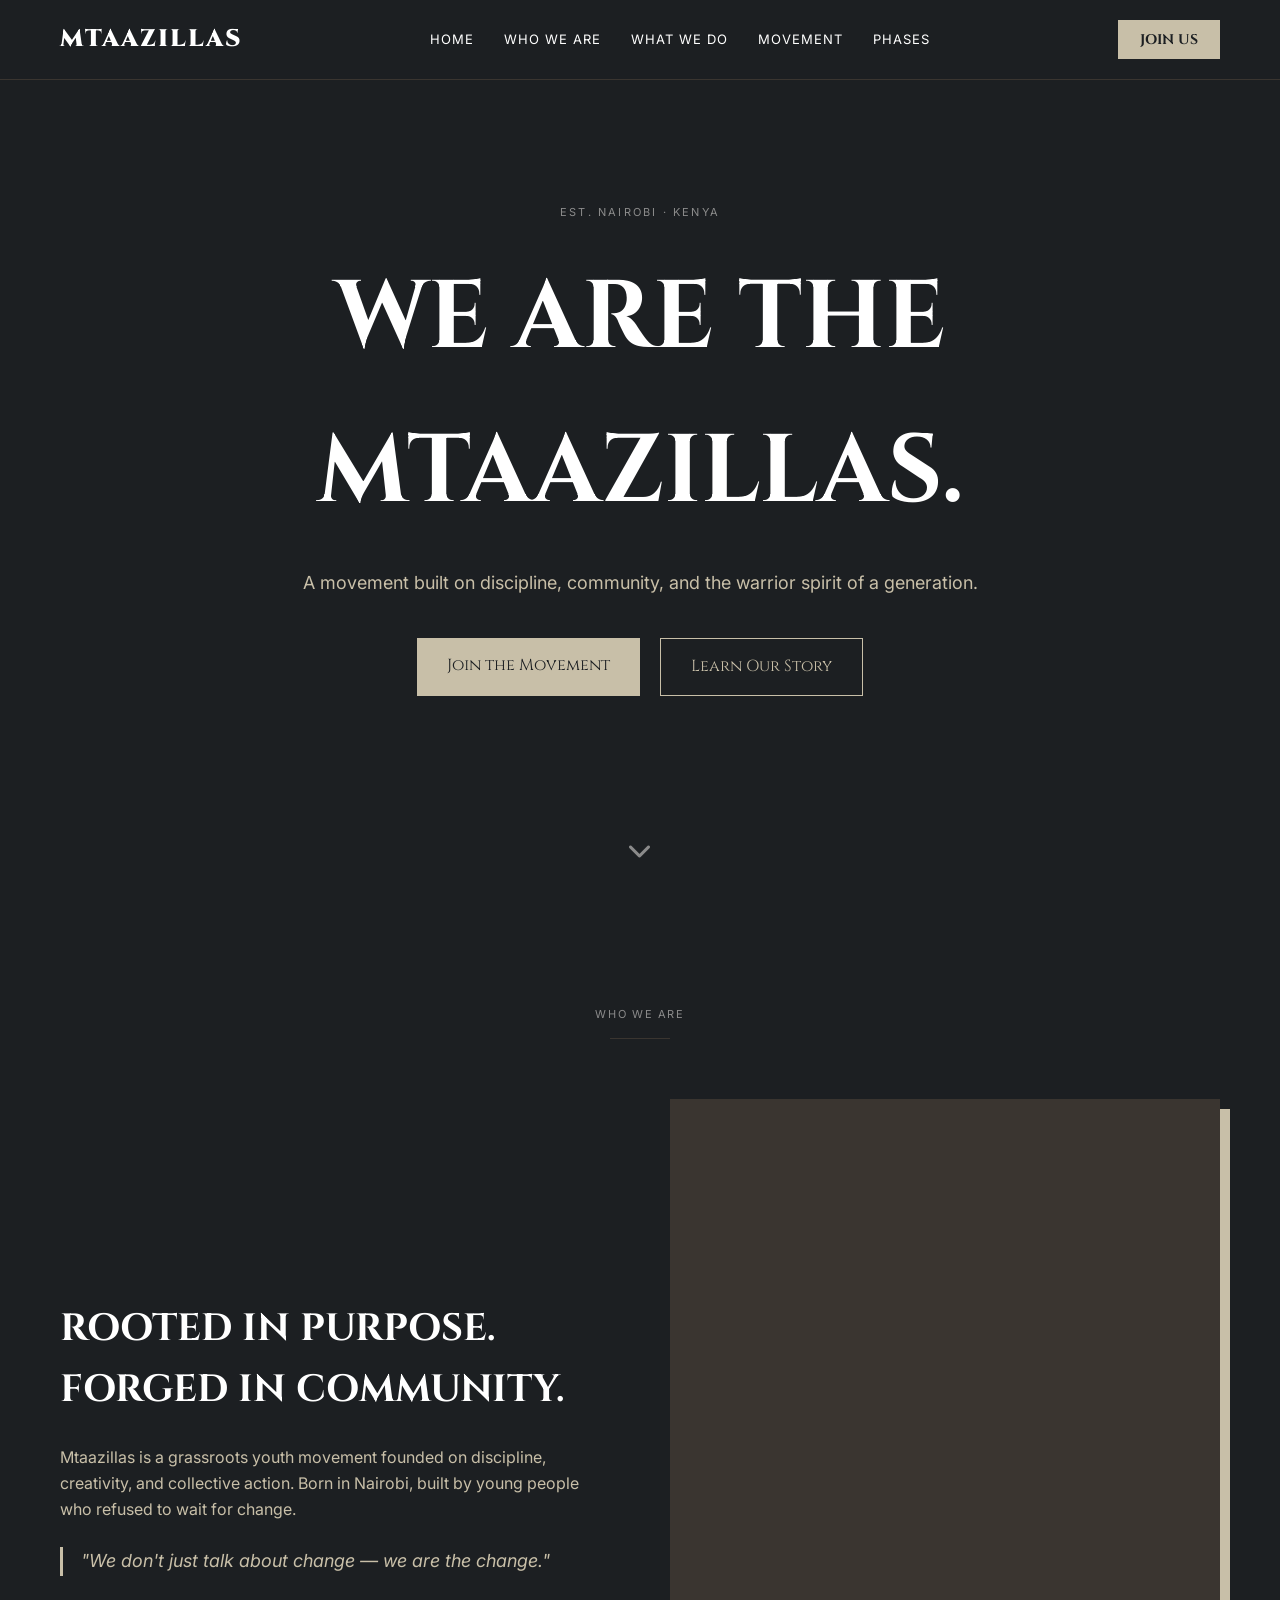
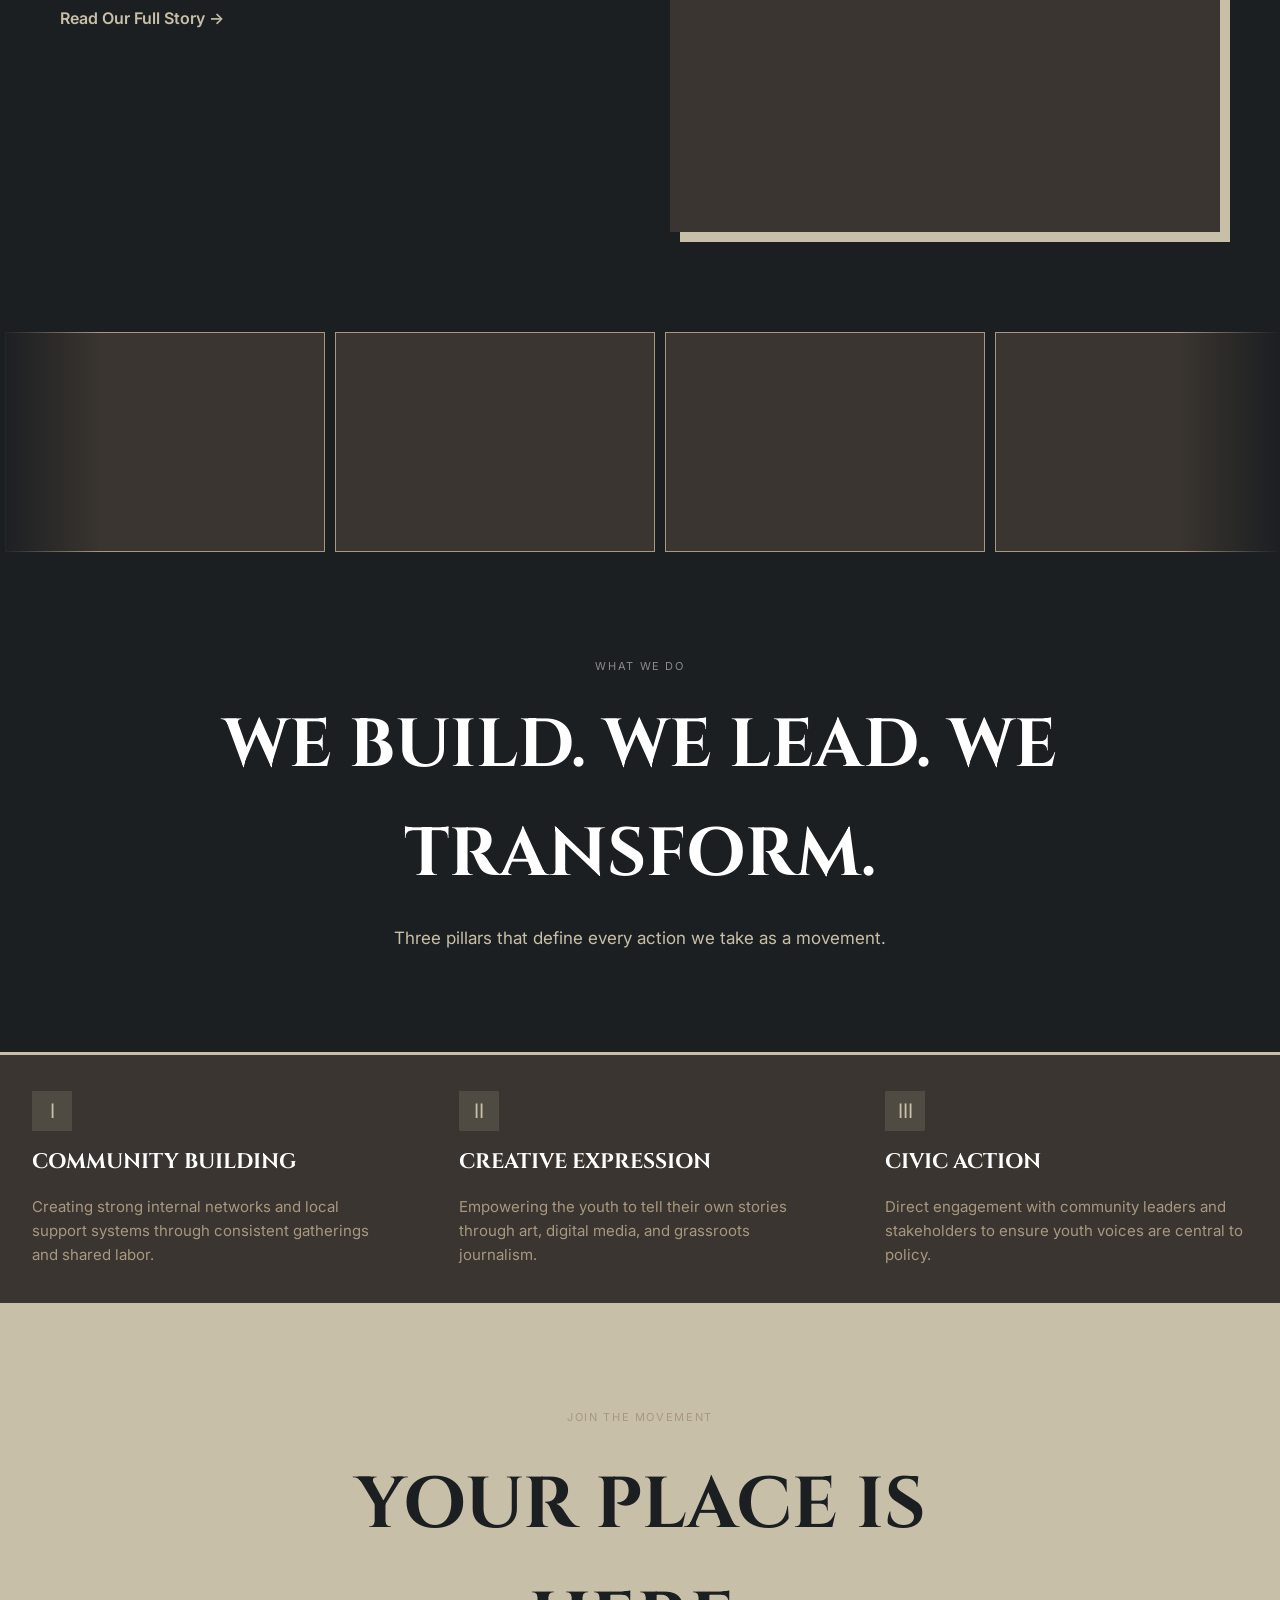
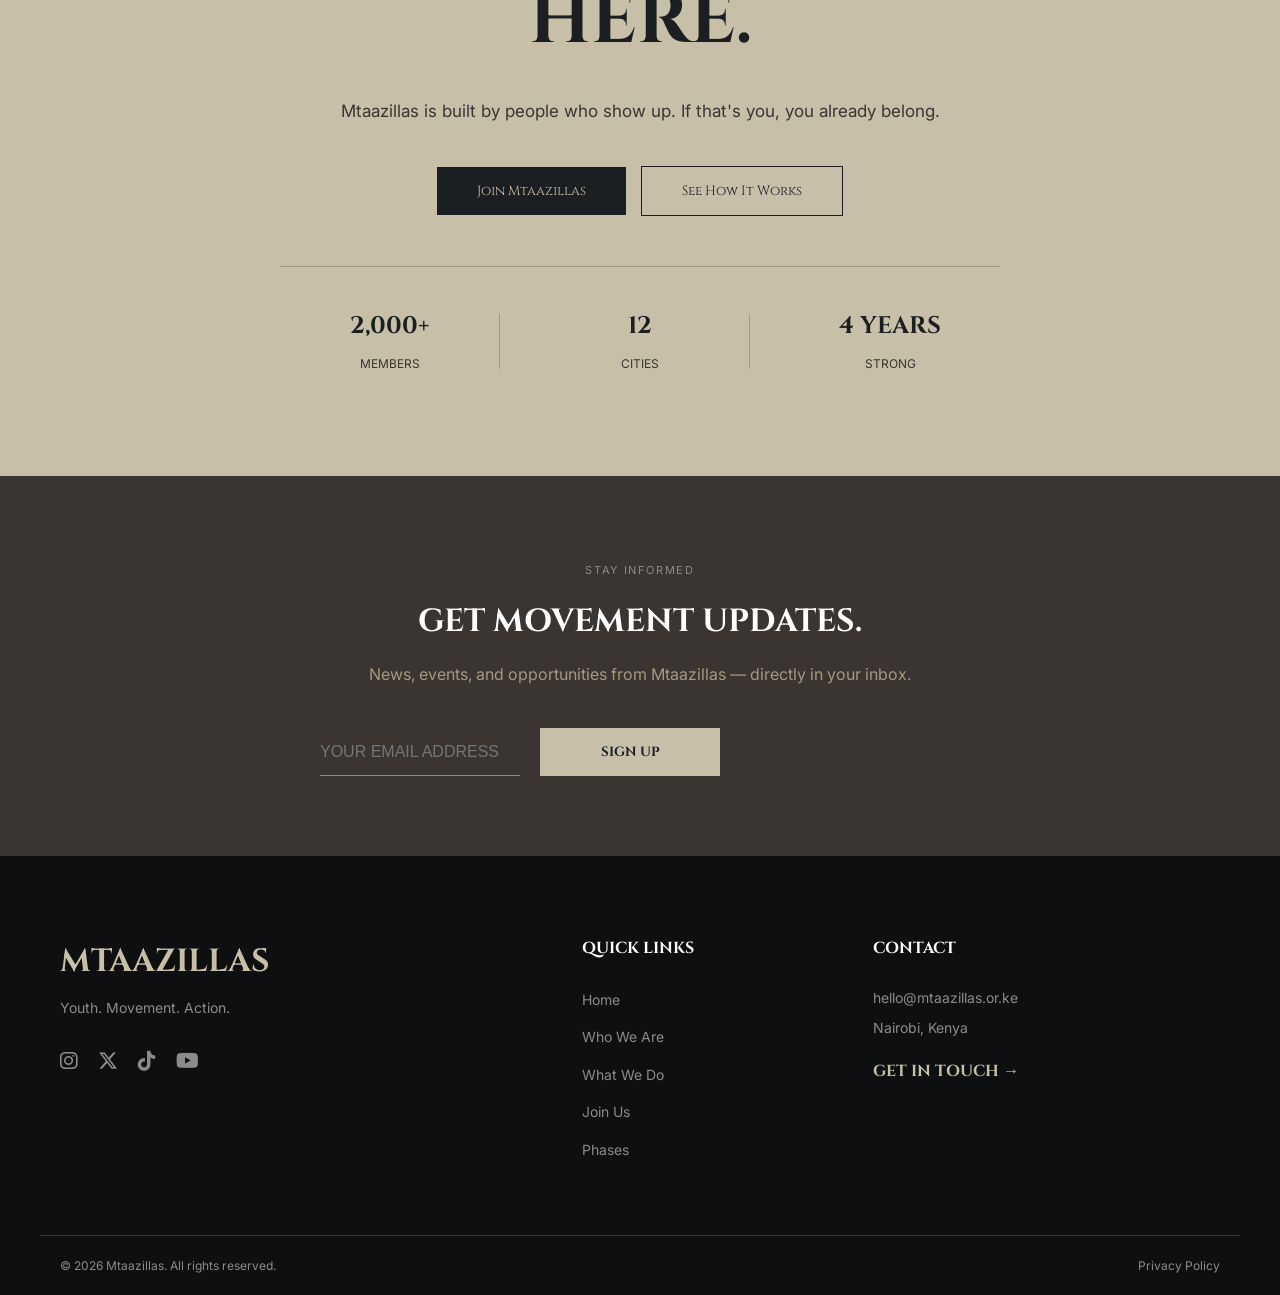
<file: Untitled-3.html>
<!DOCTYPE html>
<html lang="en" class="scroll-smooth">
<head>
    <meta charset="UTF-8">
    <meta name="viewport" content="width=device-width, initial-scale=1.0">
    <title>MTAAZILLAS | Movement Built on Discipline</title>
    
    <link rel="preconnect" href="https://fonts.googleapis.com">
    <link rel="preconnect" href="https://fonts.gstatic.com" crossorigin>
    <link href="https://fonts.googleapis.com/css2?family=Cinzel:wght@400;700;900&family=Inter:wght@300;400;600&display=swap" rel="stylesheet">
    
    <style>
        :root {
            --bg-page: #1C1F22;
            --bg-card: #3A3530;
            --bg-deep: #0D0F11;
            --accent: #C8BFA8;
            --accent-mid: #A89880;
            --steel: #8B8B8B;
            --white: #FFFFFF;
            /* Logo Placeholder - Crest Watermark */
            --crest-url: url('https://api.dicebear.com/7.x/initials/svg?seed=M&backgroundColor=c8bfa8&fontSize=50&fontWeight=900');
        }

        * {
            margin: 0;
            padding: 0;
            box-sizing: border-box;
        }

        body {
            background-color: var(--bg-page);
            color: var(--white);
            font-family: 'Inter', sans-serif;
            line-height: 1.6;
            overflow-x: hidden;
        }

        h1, h2, h3, h4, .cinzel {
            font-family: 'Cinzel', serif;
            text-transform: uppercase;
        }

        button, .btn {
            border-radius: 0;
            cursor: pointer;
            transition: all 0.3s ease;
            font-family: 'Cinzel', serif;
            border: none;
            text-decoration: none;
            display: inline-block;
            text-align: center;
        }

        .container {
            max-width: 1200px;
            margin: 0 auto;
            padding: 0 20px;
        }

        /* --- SECTION 1: NAVIGATION --- */
        nav {
            position: fixed;
            top: 0;
            width: 100%;
            background: var(--bg-page);
            border-bottom: 1px solid var(--bg-card);
            z-index: 1000;
            height: 80px;
            display: flex;
            align-items: center;
        }

        .nav-inner {
            width: 100%;
            display: flex;
            justify-content: space-between;
            align-items: center;
        }

        .logo {
            font-size: 24px;
            font-weight: 900;
            color: var(--white);
            text-decoration: none;
            letter-spacing: 2px;
        }

        .nav-links {
            display: none;
            gap: 30px;
        }

        .nav-links a {
            color: var(--white);
            text-decoration: none;
            font-size: 13px;
            text-transform: uppercase;
            letter-spacing: 1px;
            transition: color 0.3s;
        }

        .nav-links a:hover { color: var(--accent); }

        .nav-cta {
            background: var(--accent);
            color: var(--bg-page);
            padding: 10px 22px;
            font-size: 14px;
            font-weight: bold;
        }

        .nav-cta:hover { background: var(--accent-mid); }

        .hamburger {
            display: block;
            background: none;
            border: none;
            font-size: 24px;
            color: var(--accent);
        }

        /* Mobile Overlay */
        #mobile-menu {
            position: fixed;
            inset: 0;
            background: rgba(28, 31, 34, 0.97);
            z-index: 2000;
            display: none;
            flex-direction: column;
            align-items: center;
            justify-content: center;
            gap: 40px;
        }

        #mobile-menu a {
            font-family: 'Cinzel', serif;
            font-size: 32px;
            color: var(--white);
            text-decoration: none;
        }

        #close-menu {
            position: absolute;
            top: 20px;
            right: 20px;
            font-size: 40px;
            color: var(--accent);
            background: none;
        }

        /* --- HERO BANNER --- */
        .hero {
            height: 100vh;
            display: flex;
            align-items: center;
            justify-content: center;
            text-align: center;
            position: relative;
            background-image: var(--crest-url);
            background-repeat: no-repeat;
            background-position: center;
            background-size: 40%;
            background-color: var(--bg-page);
        }

        /* CSS Watermark logic */
        .hero::before {
            content: '';
            position: absolute;
            inset: 0;
            background: radial-gradient(circle, rgba(28,31,34,0.2) 0%, rgba(28,31,34,0.8) 100%);
            z-index: 1;
        }

        .hero-content {
            position: relative;
            z-index: 2;
            padding: 0 20px;
        }

        .hero-label {
            font-size: 11px;
            color: var(--steel);
            letter-spacing: 0.2em;
            margin-bottom: 20px;
            display: block;
            animation: slideUp 0.8s both;
        }

        .hero h1 {
            font-size: clamp(44px, 8vw, 96px);
            margin-bottom: 20px;
            animation: slideUp 0.8s both;
        }

        .hero-subline {
            font-size: 18px;
            color: var(--accent);
            margin-bottom: 40px;
            animation: slideUp 0.8s both 0.2s;
        }

        .hero-btns {
            display: flex;
            gap: 20px;
            justify-content: center;
            animation: slideUp 0.8s both 0.4s;
        }

        .btn-primary { background: var(--accent); color: var(--bg-page); padding: 15px 30px; }
        .btn-secondary { border: 1px solid var(--accent); color: var(--accent); background: transparent; padding: 15px 30px; }
        .btn-primary:hover { background: var(--accent-mid); }
        .btn-secondary:hover { background: rgba(200,191,168,0.1); }

        .scroll-indicator {
            position: absolute;
            bottom: 30px;
            left: 50%;
            transform: translateX(-50%);
            color: var(--steel);
            font-size: 24px;
            animation: bounce 2s infinite;
            z-index: 2;
        }

        @keyframes slideUp {
            from { opacity: 0; transform: translateY(30px); }
            to { opacity: 1; transform: translateY(0); }
        }

        @keyframes bounce {
            0%, 20%, 50%, 80%, 100% { transform: translateY(0) translateX(-50%); }
            40% { transform: translateY(-10px) translateX(-50%); }
            60% { transform: translateY(-5px) translateX(-50%); }
        }

        /* --- SECTION 2: WHO WE ARE --- */
        .who-we-are { padding: 100px 0; }
        .section-lead { text-align: center; margin-bottom: 60px; }
        .label-sm { font-size: 11px; color: var(--steel); letter-spacing: 0.15em; }
        .hr-sm { width: 60px; height: 1px; background: var(--bg-card); margin: 12px auto; border: none; }

        .grid-2 {
            display: grid;
            grid-template-columns: 1fr;
            gap: 60px;
            align-items: center;
        }

        .who-text h2 { font-size: clamp(28px, 4vw, 38px); margin-bottom: 25px; }
        .who-text p { font-size: 16px; color: var(--accent); margin-bottom: 25px; }
        
        blockquote {
            border-left: 3px solid var(--accent);
            padding-left: 18px;
            font-style: italic;
            font-size: 18px;
            color: var(--accent);
            margin-bottom: 30px;
        }

        .text-link { color: var(--accent); text-decoration: none; font-weight: 600; }
        .text-link:hover { text-decoration: underline; }

        .who-image {
            aspect-ratio: 3/4;
            background-color: var(--bg-card);
            background-image: var(--crest-url);
            background-repeat: no-repeat;
            background-position: center;
            background-size: 20%;
            box-shadow: 10px 10px 0 0 var(--accent);
        }

        /* --- SECTION 3: MARQUEE --- */
        .marquee-wrapper {
            position: relative;
            background: var(--bg-page);
            overflow: hidden;
            width: 100%;
        }

        .marquee-wrapper::before, .marquee-wrapper::after {
            content: '';
            position: absolute;
            top: 0; width: 100px; height: 100%;
            z-index: 2;
        }
        .marquee-wrapper::before { left: 0; background: linear-gradient(to right, var(--bg-page), transparent); }
        .marquee-wrapper::after { right: 0; background: linear-gradient(to left, var(--bg-page), transparent); }

        .marquee-track {
            display: flex;
            width: max-content;
            animation: marquee 40s linear infinite;
        }

        .marquee-slot {
            width: 200px; height: 160px;
            background-color: var(--bg-card);
            background-image: var(--crest-url);
            background-repeat: no-repeat;
            background-position: center;
            background-size: 8%;
            border: 1px solid var(--accent-mid);
            margin: 0 5px;
            flex-shrink: 0;
        }

        @keyframes marquee {
            0% { transform: translateX(0); }
            100% { transform: translateX(-50%); }
        }

        /* --- SECTION 4: WHAT WE DO --- */
        .what-we-do-banner {
            min-height: 500px;
            background-image: var(--crest-url);
            background-size: 10%;
            background-position: center;
            background-color: var(--bg-page);
            position: relative;
            display: flex;
            flex-direction: column;
            justify-content: center;
            align-items: center;
            text-align: center;
            padding: 40px 20px;
        }

        .what-we-do-banner::before {
            content: '';
            position: absolute;
            inset: 0;
            background: linear-gradient(to bottom, rgba(28,31,34,0.7), rgba(28,31,34,0.3));
        }

        .banner-content { position: relative; z-index: 2; }
        .banner-content h2 { font-size: clamp(36px, 6vw, 68px); margin: 15px 0; }
        .banner-content p { color: var(--accent); font-size: 17px; }

        .pillars-grid {
            display: grid;
            grid-template-columns: 1fr;
            background: var(--bg-page);
        }

        .pillar-card {
            background: var(--bg-card);
            padding: 36px 32px;
            border-left: 3px solid var(--accent);
            display: flex;
            flex-direction: column;
            gap: 15px;
        }

        .pillar-icon {
            width: 40px; height: 40px;
            background: rgba(200,191,168,0.15);
            display: flex;
            align-items: center;
            justify-content: center;
            color: var(--accent);
            font-size: 20px;
        }

        .pillar-card h3 { font-size: 21px; color: var(--white); }
        .pillar-card p { font-size: 15px; color: var(--accent-mid); }

        /* --- SECTION 5: JOIN OUR MOVEMENT --- */
        .join-cta {
            background: var(--accent);
            color: var(--bg-page);
            padding: 100px 20px;
            text-align: center;
        }

        .join-cta .container-sm { max-width: 720px; margin: 0 auto; }
        .join-cta .label-sm { color: var(--accent-mid); }
        .join-cta h2 { font-size: clamp(40px, 6vw, 72px); color: var(--bg-page); margin: 20px 0; }
        .join-cta p { font-size: 17px; color: var(--bg-card); margin-bottom: 40px; }

        .join-btns { display: flex; flex-direction: column; gap: 15px; align-items: center; margin-bottom: 50px; }
        .btn-dark { background: var(--bg-page); color: var(--accent); padding: 15px 40px; }
        .btn-outline-dark { border: 1.5px solid var(--bg-page); color: var(--bg-page); background: transparent; padding: 15px 40px; }

        .stats-row {
            display: flex;
            flex-direction: column;
            gap: 30px;
            border-top: 1px solid var(--accent-mid);
            padding-top: 40px;
        }

        .stat-item h4 { font-size: 24px; font-weight: bold; margin-bottom: 5px; }
        .stat-item span { font-size: 12px; color: var(--bg-card); text-transform: uppercase; }

        /* --- SECTION 6: MAILCHIMP --- */
        .newsletter { background: var(--bg-card); padding: 80px 20px; text-align: center; }
        .newsletter h2 { font-size: 32px; margin: 15px 0; }
        .newsletter p { color: var(--accent-mid); margin-bottom: 40px; }

        .mc-form {
            max-width: 640px;
            margin: 0 auto;
            display: flex;
            flex-direction: column;
            gap: 20px;
        }

        .mc-input {
            background: transparent;
            border: none;
            border-bottom: 1.5px solid var(--steel);
            color: var(--white);
            padding: 12px 0;
            font-size: 16px;
            outline: none;
        }

        .mc-input:focus { border-color: var(--accent); }
        .mc-btn { background: var(--accent); color: var(--bg-page); padding: 15px; font-weight: bold; }

        /* --- FOOTER --- */
        footer { background: var(--bg-deep); padding: 80px 0 20px; }
        .footer-grid {
            display: grid;
            grid-template-columns: 1fr;
            gap: 60px;
            margin-bottom: 60px;
        }

        .footer-brand h2 { font-size: 32px; margin-bottom: 10px; color: var(--accent); }
        .footer-brand p { font-size: 14px; color: var(--steel); }

        .social-icons { display: flex; gap: 20px; margin-top: 25px; }
        .social-icons a { color: var(--steel); font-size: 20px; transition: color 0.3s; }
        .social-icons a:hover { color: var(--accent); }

        .footer-links h4, .footer-contact h4 { font-size: 16px; margin-bottom: 25px; color: var(--white); }
        .footer-links ul { list-style: none; }
        .footer-links li { margin-bottom: 12px; }
        .footer-links a { color: var(--steel); text-decoration: none; font-size: 14px; }
        .footer-links a:hover { color: var(--accent); }

        .footer-contact p { font-size: 14px; color: var(--steel); margin-bottom: 8px; }
        .get-in-touch { color: var(--accent); text-decoration: none; display: block; margin-top: 20px; font-weight: bold; }

        .footer-bottom {
            border-top: 0.5px solid var(--bg-card);
            padding-top: 20px;
            display: flex;
            flex-direction: column;
            gap: 15px;
            align-items: center;
            font-size: 12px;
            color: var(--steel);
        }

        .footer-bottom a { color: var(--steel); text-decoration: none; }

        /* --- DESKTOP QUERIES --- */
        @media (min-width: 768px) {
            .nav-links { display: flex; }
            .hamburger { display: none; }
            
            .grid-2 { grid-template-columns: 1fr 1fr; }
            
            .marquee-slot { width: 320px; height: 220px; }
            
            .pillars-grid { grid-template-columns: repeat(3, 1fr); }
            .pillar-card { border-left: none; border-top: 3px solid var(--accent); }
            
            .join-btns { flex-direction: row; justify-content: center; }
            .stats-row { flex-direction: row; justify-content: space-between; }
            .stat-item { flex: 1; position: relative; }
            .stat-item:not(:last-child)::after {
                content: '';
                position: absolute;
                right: 0; top: 10%; height: 80%;
                width: 1px; background: var(--accent-mid);
            }

            .mc-form { flex-direction: row; }
            .mc-btn { width: 180px; }

            .footer-grid { grid-template-columns: 2fr 1fr 1.5fr; }
            .footer-bottom { flex-direction: row; justify-content: space-between; }
        }

        /* Utilities */
        [x-cloak] { display: none !important; }
    </style>
</head>
<body>

    <nav>
        <div class="container nav-inner">
            <a href="#" class="logo cinzel">MTAAZILLAS</a>
            <div class="nav-links">
                <a href="#">Home</a>
                <a href="#who">Who We Are</a>
                <a href="#what">What We Do</a>
                <a href="#join">Movement</a>
                <a href="#phases">Phases</a>
            </div>
            <div class="flex items-center gap-6">
                <button class="nav-cta cinzel hidden sm:block">Join Us</button>
                <button class="hamburger" id="open-menu"><i class="fa-solid fa-bars-staggered"></i></button>
            </div>
        </div>
    </nav>

    <div id="mobile-menu">
        <button id="close-menu">&times;</button>
        <a href="#">Home</a>
        <a href="#who">Who We Are</a>
        <a href="#what">What We Do</a>
        <a href="#join">Movement</a>
        <a href="#phases">Phases</a>
    </div>

    <section class="hero">
        <div class="hero-content">
            <span class="hero-label">EST. NAIROBI · KENYA</span>
            <h1>We Are the <br>Mtaazillas.</h1>
            <p class="hero-subline">A movement built on discipline, community, and the warrior spirit of a generation.</p>
            <div class="hero-btns">
                <a href="#join" class="btn btn-primary">Join the Movement</a>
                <a href="#who" class="btn btn-secondary">Learn Our Story</a>
            </div>
        </div>
        <div class="scroll-indicator"><i class="fa-solid fa-chevron-down"></i></div>
    </section>

    <section id="who" class="who-we-are">
        <div class="container">
            <div class="section-lead">
                <span class="label-sm">WHO WE ARE</span>
                <hr class="hr-sm">
            </div>
            <div class="grid-2">
                <div class="who-text">
                    <h2>Rooted in Purpose. Forged in Community.</h2>
                    <p>Mtaazillas is a grassroots youth movement founded on discipline, creativity, and collective action. Born in Nairobi, built by young people who refused to wait for change.</p>
                    <blockquote>"We don't just talk about change — we are the change."</blockquote>
                    <a href="#" class="text-link">Read Our Full Story →</a>
                </div>
                <div class="who-image"></div>
            </div>
        </div>
    </section>

    <div class="marquee-wrapper">
        <div class="marquee-track" id="marqueeTrack">
            <div class="marquee-slot"></div>
            <div class="marquee-slot"></div>
            <div class="marquee-slot"></div>
            <div class="marquee-slot"></div>
            <div class="marquee-slot"></div>
            <div class="marquee-slot"></div>
            <div class="marquee-slot"></div>
            <div class="marquee-slot"></div>
            <div class="marquee-slot"></div>
            <div class="marquee-slot"></div>
            <div class="marquee-slot"></div>
            <div class="marquee-slot"></div>
            <div class="marquee-slot"></div>
            <div class="marquee-slot"></div>
            <div class="marquee-slot"></div>
            <div class="marquee-slot"></div>
            <div class="marquee-slot"></div>
            <div class="marquee-slot"></div>
            <div class="marquee-slot"></div>
            <div class="marquee-slot"></div>
        </div>
    </div>

    <section id="what" class="what-we-do">
        <div class="what-we-do-banner">
            <div class="banner-content">
                <span class="label-sm">WHAT WE DO</span>
                <h2>We Build. We Lead. We Transform.</h2>
                <p>Three pillars that define every action we take as a movement.</p>
            </div>
        </div>
        <div class="pillars-grid">
            <div class="pillar-card">
                <div class="pillar-icon">I</div>
                <h3>Community Building</h3>
                <p>Creating strong internal networks and local support systems through consistent gatherings and shared labor.</p>
            </div>
            <div class="pillar-card">
                <div class="pillar-icon">II</div>
                <h3>Creative Expression</h3>
                <p>Empowering the youth to tell their own stories through art, digital media, and grassroots journalism.</p>
            </div>
            <div class="pillar-card">
                <div class="pillar-icon">III</div>
                <h3>Civic Action</h3>
                <p>Direct engagement with community leaders and stakeholders to ensure youth voices are central to policy.</p>
            </div>
        </div>
    </section>

    <section id="join" class="join-cta">
        <div class="container-sm">
            <span class="label-sm">JOIN THE MOVEMENT</span>
            <h2>Your Place Is Here.</h2>
            <p>Mtaazillas is built by people who show up. If that's you, you already belong.</p>
            <div class="join-btns">
                <button class="btn btn-dark">Join Mtaazillas</button>
                <button class="btn btn-outline-dark">See How It Works</button>
            </div>
            <div class="stats-row">
                <div class="stat-item">
                    <h4>2,000+</h4>
                    <span>Members</span>
                </div>
                <div class="stat-item">
                    <h4>12</h4>
                    <span>Cities</span>
                </div>
                <div class="stat-item">
                    <h4>4 Years</h4>
                    <span>Strong</span>
                </div>
            </div>
        </div>
    </section>

    <section class="newsletter">
        <div class="container">
            <span class="label-sm">STAY INFORMED</span>
            <h2>Get Movement Updates.</h2>
            <p>News, events, and opportunities from Mtaazillas — directly in your inbox.</p>
            <form action="#" class="mc-form">
                <input type="email" placeholder="YOUR EMAIL ADDRESS" class="mc-input" required>
                <div style="position: absolute; left: -5000px;" aria-hidden="true">
                    <input type="text" name="b_b9b7..." tabindex="-1" value="">
                </div>
                <button type="submit" class="mc-btn">SIGN UP</button>
            </form>
        </div>
    </section>

    <footer>
        <div class="container footer-grid">
            <div class="footer-brand">
                <h2 class="cinzel">MTAAZILLAS</h2>
                <p>Youth. Movement. Action.</p>
                <div class="social-icons">
                    <a href="#"><i class="fa-brands fa-instagram"></i></a>
                    <a href="#"><i class="fa-brands fa-x-twitter"></i></a>
                    <a href="#"><i class="fa-brands fa-tiktok"></i></a>
                    <a href="#"><i class="fa-brands fa-youtube"></i></a>
                </div>
            </div>
            <div class="footer-links">
                <h4>QUICK LINKS</h4>
                <ul>
                    <li><a href="#">Home</a></li>
                    <li><a href="#who">Who We Are</a></li>
                    <li><a href="#what">What We Do</a></li>
                    <li><a href="#join">Join Us</a></li>
                    <li><a href="#phases">Phases</a></li>
                </ul>
            </div>
            <div class="footer-contact">
                <h4>CONTACT</h4>
                <p>hello@mtaazillas.or.ke</p>
                <p>Nairobi, Kenya</p>
                <a href="#" class="get-in-touch cinzel">Get in Touch →</a>
            </div>
        </div>
        <div class="container footer-bottom">
            <p>© 2026 Mtaazillas. All rights reserved.</p>
            <div class="footer-legal">
                <a href="#">Privacy Policy</a>
            </div>
        </div>
    </footer>

    <link rel="stylesheet" href="https://cdnjs.cloudflare.com/ajax/libs/font-awesome/6.4.2/css/all.min.css">

    <script>
        // Toggle Mobile Menu
        const openBtn = document.getElementById('open-menu');
        const closeBtn = document.getElementById('close-menu');
        const mobileMenu = document.getElementById('mobile-menu');

        openBtn.addEventListener('click', () => {
            mobileMenu.style.display = 'flex';
        });

        closeBtn.addEventListener('click', () => {
            mobileMenu.style.display = 'none';
        });

        // Close menu on link click
        document.querySelectorAll('#mobile-menu a').forEach(link => {
            link.addEventListener('click', () => {
                mobileMenu.style.display = 'none';
            });
        });

        // Pause Marquee on Page Visibility
        const marqueeTrack = document.getElementById('marqueeTrack');
        document.addEventListener("visibilitychange", () => {
            if (document.hidden) {
                marqueeTrack.style.animationPlayState = 'paused';
            } else {
                marqueeTrack.style.animationPlayState = 'running';
            }
        });
    </script>
</body>
</html>
</file>
